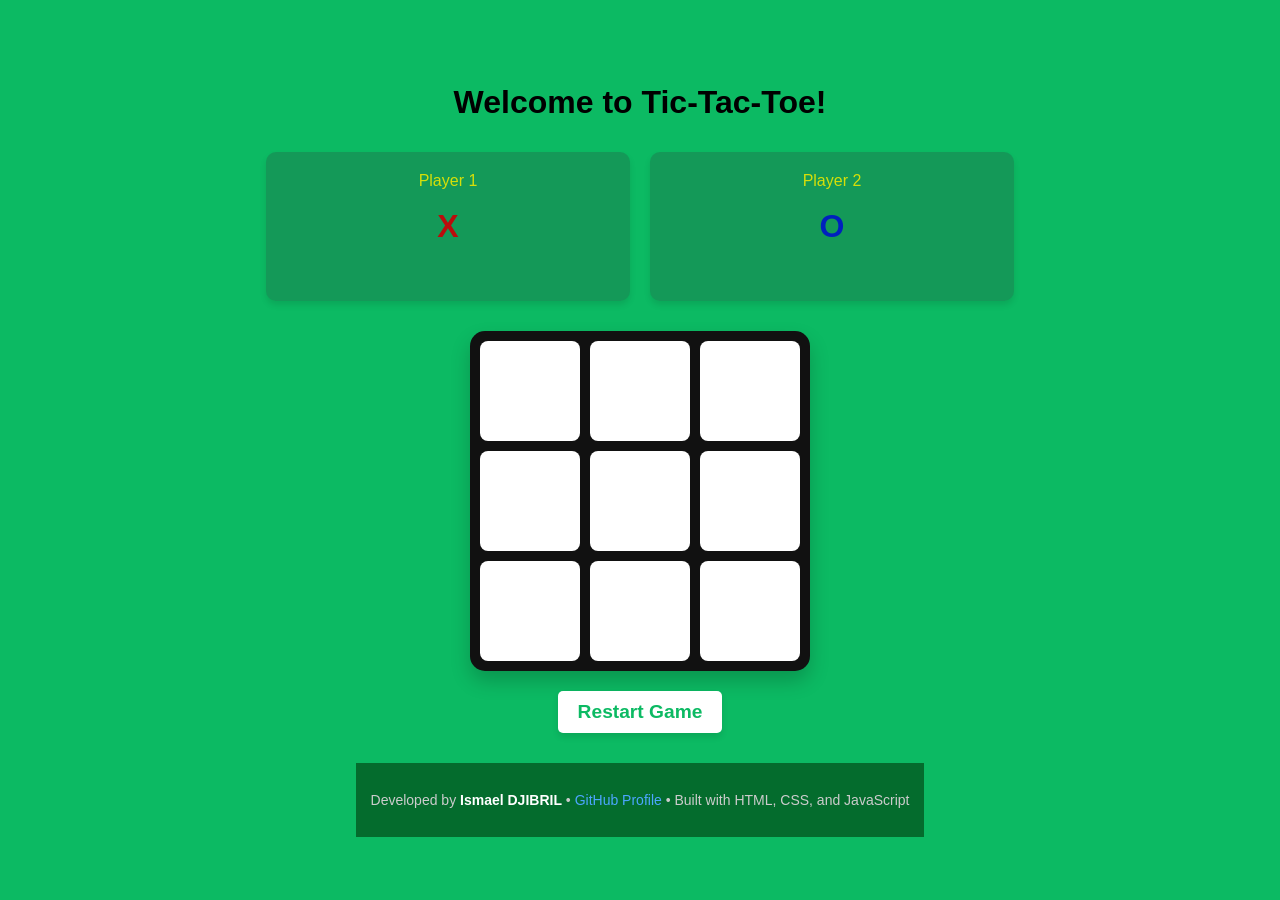
<file: index.html>
<!DOCTYPE html>
<html lang="en">
<head>
    <meta charset="UTF-8">
    <meta name="viewport" content="width=device-width, initial-scale=1.0">
    <title>Tic-Tac-Toe</title>
    <link rel="stylesheet" href="style.css">
</head>
<body>
    <h1>Welcome to Tic-Tac-Toe!</h1>
    <div class="players-info-panel">
        <div class="player-panel">
            <div class="player-name">Player 1</div>
            <br>
            <div class="player-symbol x">X</div>
            <br>
            <div class="player-score"></div>
            <br>
            <div class="player-status"></div>
        </div>
        <div class="player-panel">
            <div class="player-name">Player 2</div>
            <br>
            <div class="player-symbol o">O</div>
            <br>
            <div class="player-score"></div>
            <br>
            <div class="player-status"></div>
        </div>
    </div>

    <div class="gameLocation">
        <div class="cell" data-index="0"></div>
        <div class="cell" data-index="1"></div>
        <div class="cell" data-index="2"></div>
        <div class="cell" data-index="3"></div>
        <div class="cell" data-index="4"></div>
        <div class="cell" data-index="5"></div>
        <div class="cell" data-index="6"></div>
        <div class="cell" data-index="7"></div>
        <div class="cell" data-index="8"></div>
    </div>

    <button class="reset-btn">Restart Game</button>
    <footer>
        <p>
            Developed by <strong>Ismael DJIBRIL</strong> • 
            <a href="https://github.com/IsmaelBacheh" target="_blank" rel="noopener noreferrer">
                GitHub Profile
            </a> • 
            Built with HTML, CSS, and JavaScript
        </p>
    </footer>
</body>
</html>
</file>
<file: style.css>
html {
  box-sizing: border-box;
  scroll-behavior: smooth;
}
body {
  background-color: #0cba63;
  font-family: Arial, sans-serif;
  margin: 0;
  display: flex;
  flex-direction: column;
  align-items: center;
  justify-content: center;
  min-height: 100vh; /* Centers the whole game vertically on the screen */
}

/* Header Text */
.players-info-panel {
  color: rgb(213, 223, 9);
  margin-bottom: 20px;
  display: flex;
  justify-content: space-between;
  flex-direction: row;
  width: 60%;
}

.player-panel {
  background-color: rgba(38, 72, 63, 0.289);
  padding: 20px;
  border-radius: 10px;
  box-shadow: 0 4px 6px rgba(0, 0, 0, 0.1);
  margin: 10px;
  display: flex;
  flex-direction: column;
  align-items: center;
  width: 45%;
}

.x {
  font-size: 2rem;
  font-weight: bold;
  color: #ba0c0c;
}
.o {
  font-size: 2rem;
  font-weight: bold;
  color: #0020be;
}

/* The Board Container */
.gameLocation {
  background-color: #111111; /* Dark border lines between squares */
  padding: 10px;
  border-radius: 15px;
  box-shadow: 0 10px 20px rgba(0, 0, 0, 0.2);
  
  /* The Magic Grid Lines */
  display: grid;
  grid-template-columns: repeat(3, 100px); /* 3 columns, each 100px wide */
  grid-template-rows: repeat(3, 100px);    /* 3 rows, each 100px tall */
  gap: 10px; /* This creates the visible lines of the board */
}

/* The 9 Individual Squares */
.cell {
  background-color: #ffffff;
  border-radius: 8px;
  cursor: pointer;
  
  /* Centers the 'X' or 'O' text perfectly inside the box */
  display: flex;
  align-items: center;
  justify-content: center;
  
  /* Font styling for the symbols */
  font-size: 3rem;
  font-weight: bold;
  color: #333;
  
  /* Smooth transition effect when hovering */
  transition: background-color 0.2s ease;
}

/* Hover effect so players know they can click it */
.cell:hover {
  background-color: #e8f5e9;
}

/* Restart Button */
.reset-btn {
  margin-top: 20px;
  padding: 10px 20px;
  font-size: 1.2rem;
  font-weight: bold;
  color: #0cba63;
  background-color: white;
  border: none;
  border-radius: 5px;
  cursor: pointer;
  box-shadow: 0 4px 6px rgba(0, 0, 0, 0.1);
}

.reset-btn:hover {
  background-color: #f1f1f1;
}

footer {
    margin-top: 30px;
    background-color: #046c2d;
    color: #ccc;
    text-align: center;
    padding: 15px;
    font-size: 14px;
}

footer a {
    color: #4da6ff;
    text-decoration: none;
    font-weight: 500;
}

footer a:hover {
    text-decoration: underline;
    color: #80c1ff;
}

footer strong {
    color: #fff;
}
</file>
